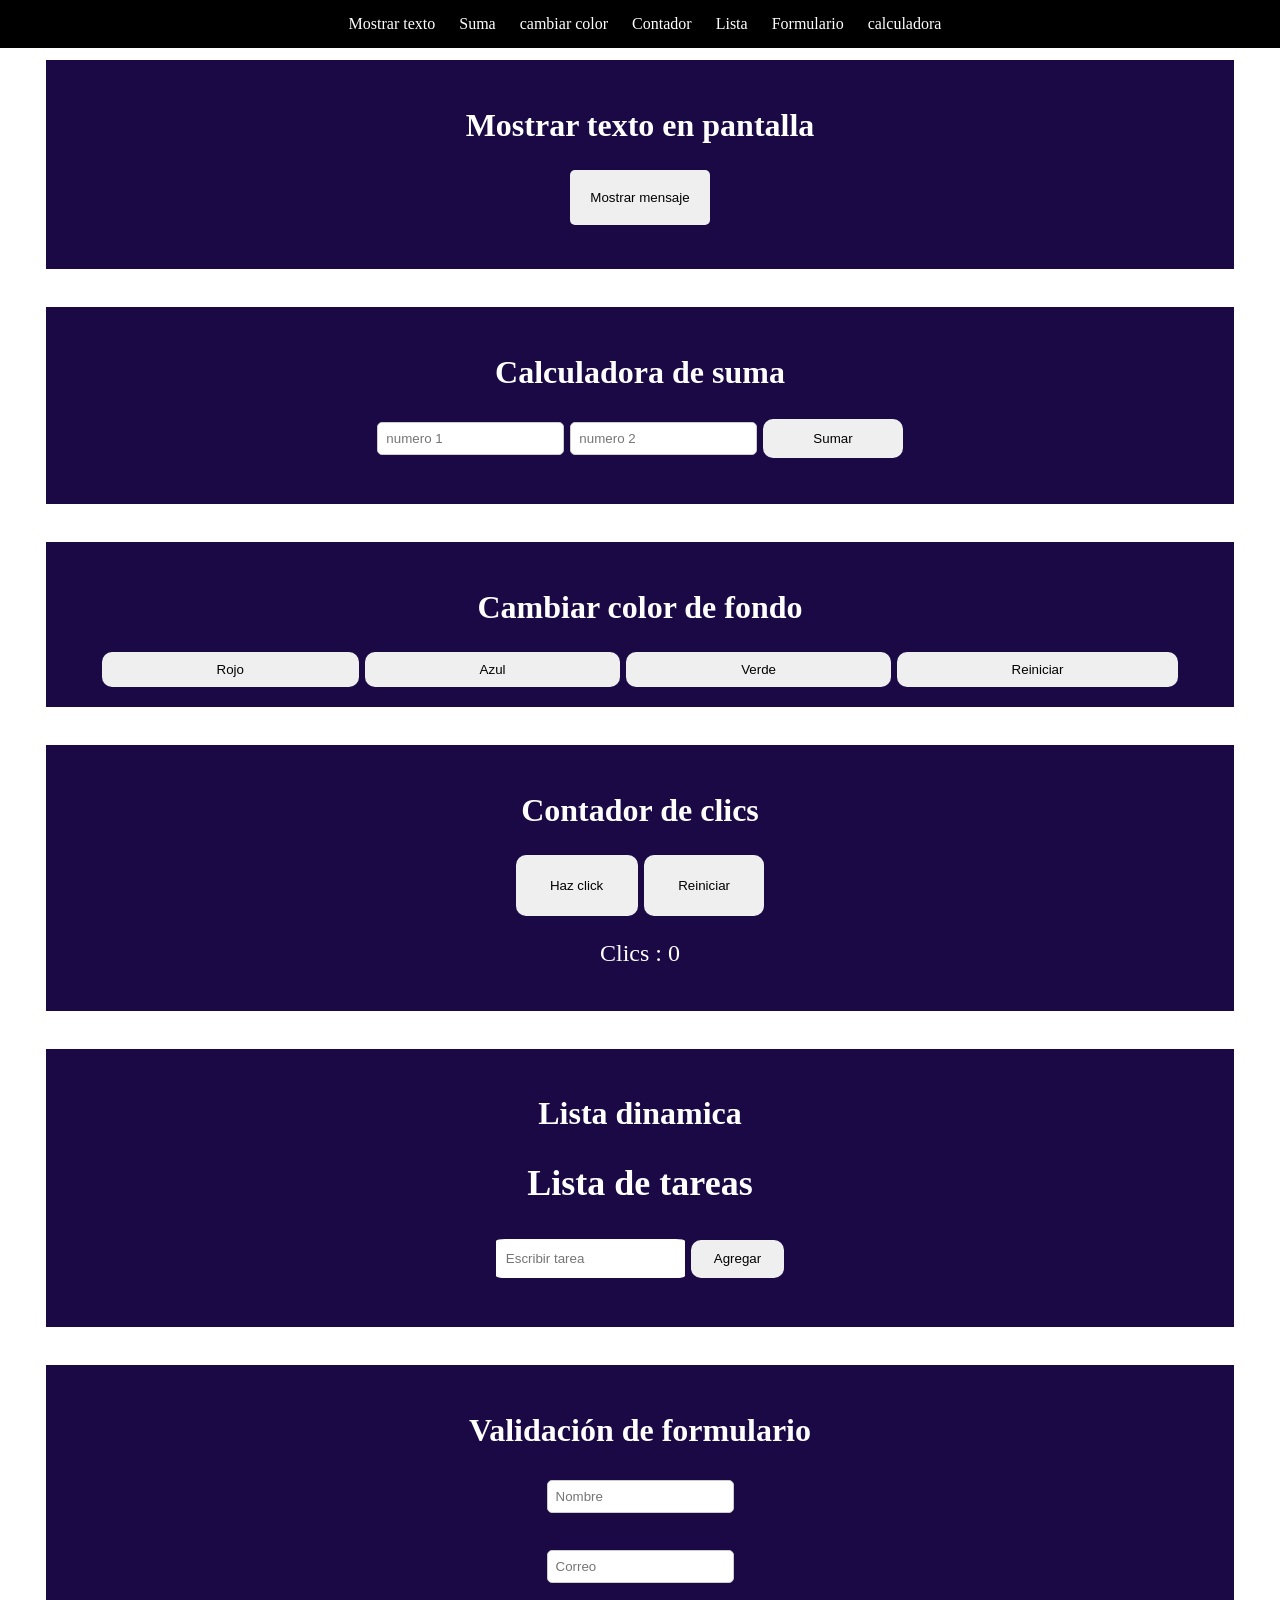
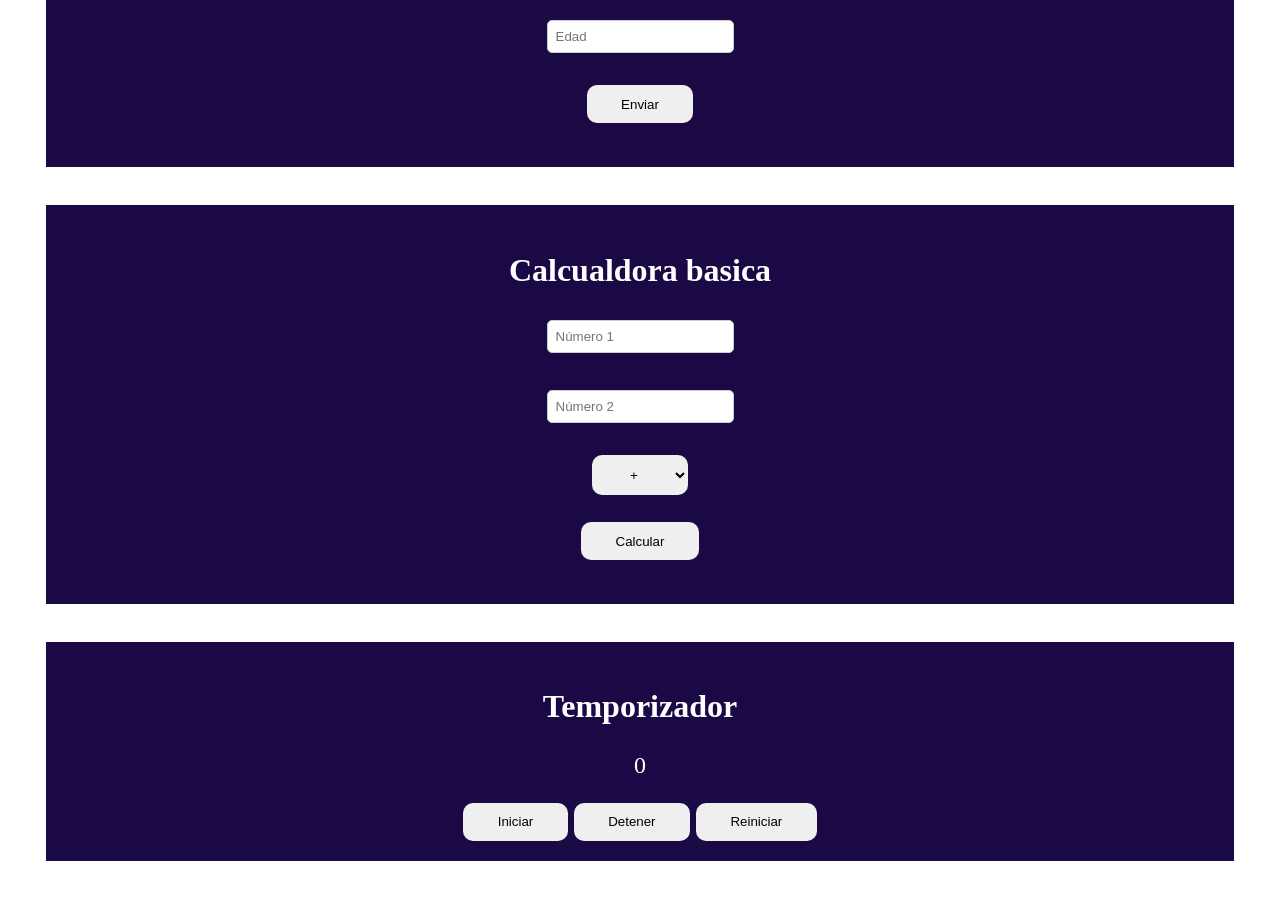
<file: practica js/index.html>
<!DOCTYPE html>
<html lang="en">
<head>
    <meta charset="UTF-8">
    <meta name="viewport" content="width=device-width, initial-scale=1.0">
    <title>index</title>
    <link rel="stylesheet" href="styles/styles.css">
</head>
<body>

    <div class="menu">

        <a href="#Mostrar texto">Mostrar texto</a>
        <a href="#calculadora">Suma</a>
        <a href="#color">cambiar color</a>
        <a href="#contador">Contador</a>
        <a href="#lista">Lista</a>
        <a href="#formulario">Formulario</a>
        <a href="#calculadoraBasica">calculadora</a>

    </div>

    <div id="Mostrar texto" class="Ejercicios">

        <h2 class="Titulo">Mostrar texto en pantalla</h2>

        <button id="btnMensaje">Mostrar mensaje</button>

        <p id="resultado"></p>

    </div>

    <div id="calculadora" class="Ejercicios">

        <h2 class="Titulo">Calculadora de suma</h2>
        
        <input  type="number" id="num1" placeholder="numero 1">
        <input  type="number" id="num2" placeholder="numero 2">
        
        <button id="total">Sumar</button>

        <p id="resultado2"></p>

    </div>

    <div id="color" class="Ejercicios">

        <h2 class="Titulo">Cambiar color de fondo</h2>
        <button id="rojo">Rojo</button>
        <button id="azul">Azul</button>
        <button id="verde">Verde</button>
        <button id="blanco">Reiniciar</button>
        
    </div>
    <div id="contador" class="Ejercicios">

        <h2 class="Titulo">Contador de clics</h2>

        <button id="btonContador">Haz click</button>
        <button id="btnReiniciar">Reiniciar</button>
        <p id="resultado3">Clics : 0</p>
        
    </div>

    <div id="lista" class="Ejercicios">

        <h2 class="Titulo">Lista dinamica</h2>

        <h2>Lista de tareas</h2>

        <input type="text" id="tarea" placeholder="Escribir tarea">
        <button id="btnAgregar">Agregar</button>

        <ul id="lista"></ul>
        
    </div>

    <div id="formulario" class="Ejercicios">

        <form id="formulario">

            <h2 class="Titulo">Validación de formulario</h2>

            <input type="text" id="nombre" placeholder="Nombre">
            <br><br>

            <input type="email" id="correo" placeholder="Correo">
            <br><br>

            <input type="number" id="edad" placeholder="Edad">
            <br><br>

            <button id="btnenviar" type="submit">Enviar</button>

            <p id="mensaje"></p>

        </form>

    </div>

    <div id="calculadoraBasica" class="Ejercicios">

        <h2 class="Titulo">Calcualdora basica</h2>

        <input type="number" id="numero1" placeholder="Número 1">
        <br><br>

        <input type="number" id="numero2" placeholder="Número 2">
        <br><br>

        <select id="operacion">
        <option value="+">+</option>
        <option value="-">-</option>
        <option value="*">*</option>
        <option value="/">/</option>
        </select>

        <br><br>

        <button id="calcular">Calcular</button>

        <p id="resultadoCalc"></p>
        
    </div>


    <div id="temporizador" class="Ejercicios">

        <h2 class="Titulo">Temporizador</h2>
        
        <p id="tiempo">0</p>

        <button id="iniciar">Iniciar</button>
        <button id="detener">Detener</button>
        <button id="reiniciar">Reiniciar</button>


    </div>

    <script src="js/scrip.js"></script>
</body>
</html>
</file>
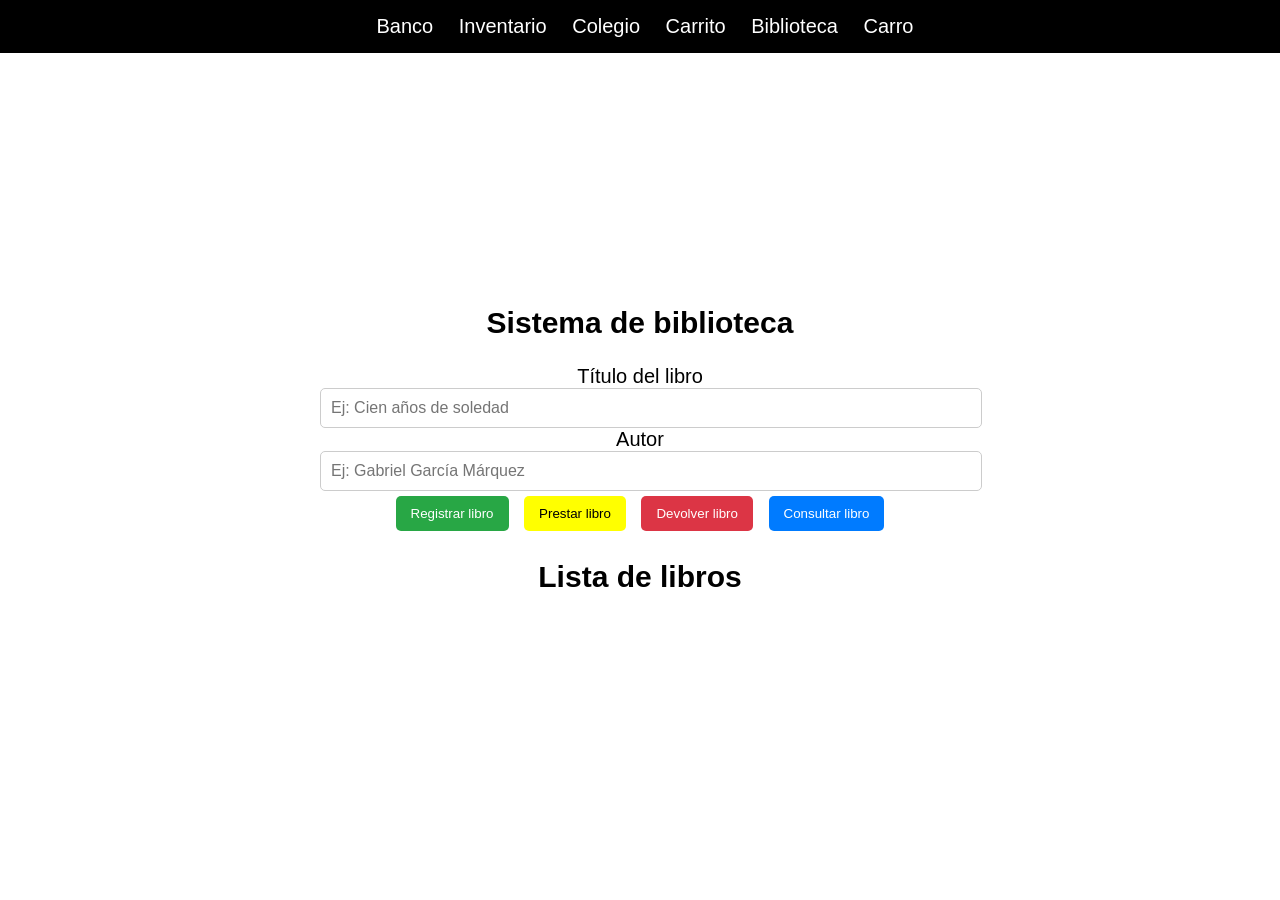
<file: practica js 2/Biblioteca.html>
<!DOCTYPE html>
<html lang="en">
<head>
    <meta charset="UTF-8">
    <meta name="viewport" content="width=device-width, initial-scale=1.0">
    <title>Biblioteca</title>
    <link rel="stylesheet" href="styles/styles.css">
</head>
<body>

    <div class="menu">

        <a href="index.html">Banco</a>
        <a href="Inventario.html">Inventario</a>
        <a href="Colegio.html">Colegio</a>
        <a href="Carrito.html">Carrito</a>
        <a href="Biblioteca.html">Biblioteca</a>
        <a href="Carros.html">Carro</a>
    </div>

    <div id="Banco" class="Ejercicios">

        <h2>Sistema de biblioteca</h2>

        <label>Título del libro</label>
        <input type="text" id="titulo" placeholder="Ej: Cien años de soledad">

        <label>Autor</label>
        <input type="text" id="autor" placeholder="Ej: Gabriel García Márquez">

        <div class="botones">
        <button id="btnRegistrar">Registrar libro</button>
        <button id="btnPrestar">Prestar libro</button>
        <button id="btnDevolver">Devolver libro</button>
        <button id="btnConsultar">Consultar libro</button>
        </div>

        <p id="resultadoLibro"></p>

        <h2>Lista de libros</h2>
        <ul id="listaLibros"></ul>


    </div>

    <script src="js/Bilioteca.js"></script>
</body>
</html>
</file>
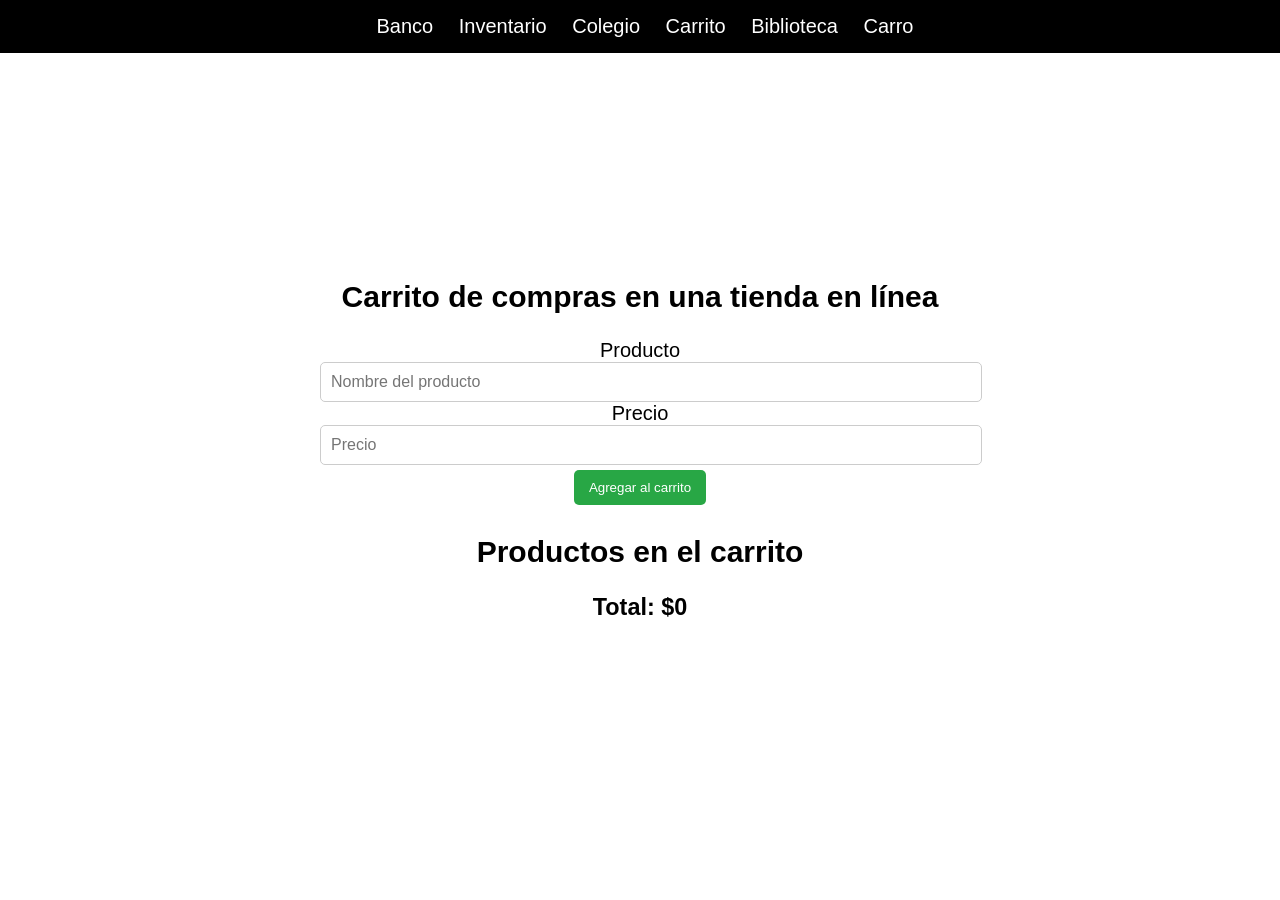
<file: practica js 2/Carrito.html>
<!DOCTYPE html>
<html lang="en">
<head>
    <meta charset="UTF-8">
    <meta name="viewport" content="width=device-width, initial-scale=1.0">
    <title>Carrito</title>
    <link rel="stylesheet" href="styles/styles.css">
</head>
<body>

    <div class="menu">

        <a href="index.html">Banco</a>
        <a href="Inventario.html">Inventario</a>
        <a href="Colegio.html">Colegio</a>
        <a href="Carrito.html">Carrito</a>
        <a href="Biblioteca.html">Biblioteca</a>
        <a href="Carros.html">Carro</a>
    
    </div>

    <div id="Banco" class="Ejercicios">

        <h2>Carrito de compras en una tienda en línea</h2>
        <label>Producto</label>
        <input type="text" id="producto" placeholder="Nombre del producto">

        <label>Precio</label>
        <input type="number" id="precio" placeholder="Precio">

        <button id="btnAgregar">Agregar al carrito</button>

        <h2>Productos en el carrito</h2>
        <ul id="listaCarrito"></ul>

        <h3>Total: $<span id="total">0</span></h3>

    </div>

    <script src="js/Carrito.js"></script>
</body>
</html>
</file>
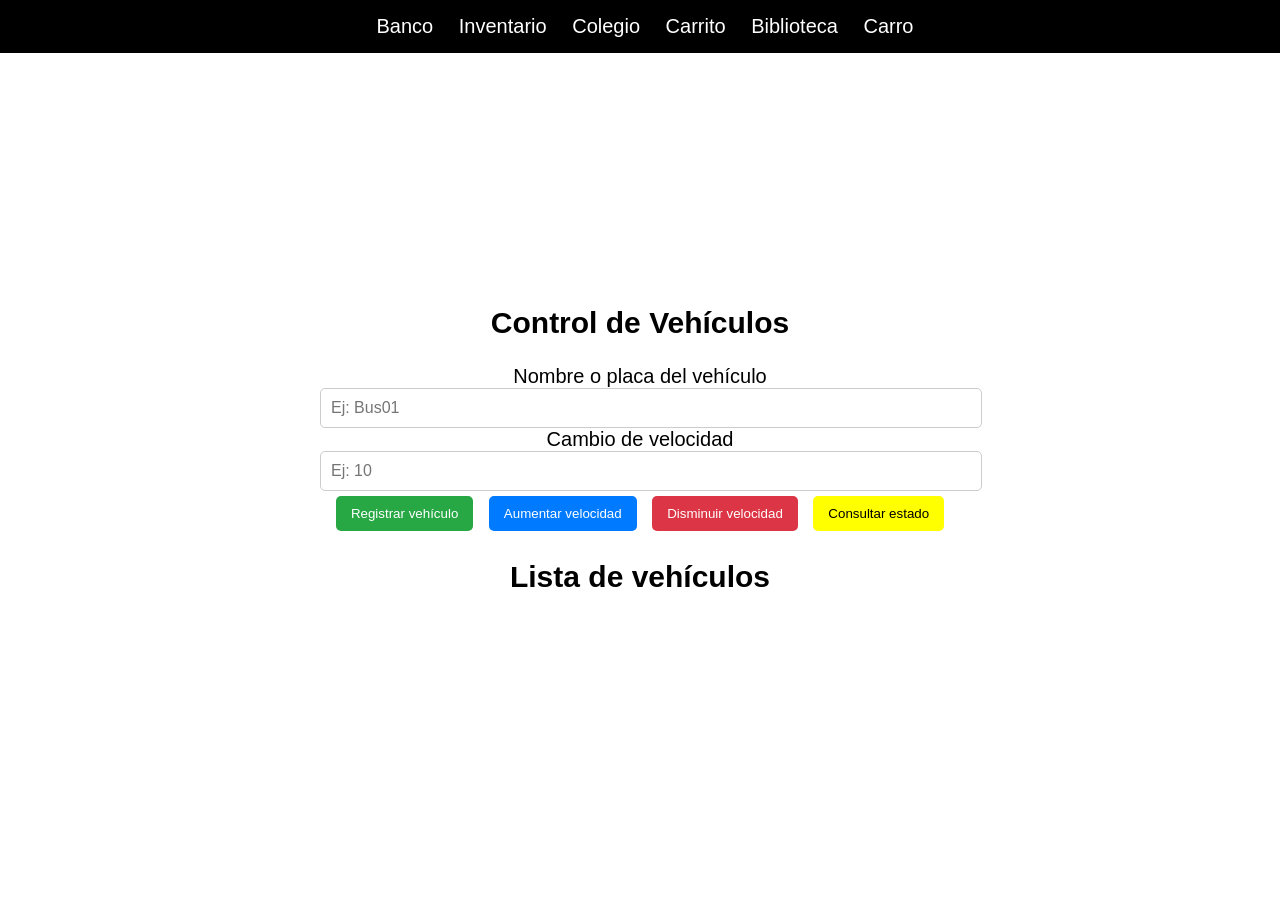
<file: practica js 2/Carros.html>
<!DOCTYPE html>
<html lang="en">
<head>
    <meta charset="UTF-8">
    <meta name="viewport" content="width=device-width, initial-scale=1.0">
    <title>Carro</title>
    <link rel="stylesheet" href="styles/styles.css">
</head>
<body>

    <div class="menu">

        <a href="index.html">Banco</a>
        <a href="Inventario.html">Inventario</a>
        <a href="Colegio.html">Colegio</a>
        <a href="Carrito.html">Carrito</a>
        <a href="Biblioteca.html">Biblioteca</a>
        <a href="Carros.html">Carro</a>
    
    </div>

    <div id="Banco" class="Ejercicios">
        <h2>Control de Vehículos</h2>
        <label>Nombre o placa del vehículo</label>
        <input type="text" id="vehiculo" placeholder="Ej: Bus01">

        <label>Cambio de velocidad</label>
        <input type="number" id="velocidad" placeholder="Ej: 10">

        <button id="btnRegistrarVehiculo">Registrar vehículo</button>
        <button id="btnAcelerar">Aumentar velocidad</button>
        <button id="btnFrenar">Disminuir velocidad</button>
        <button id="btnConsultarVehiculo">Consultar estado</button>

        <p id="resultadoVehiculo"></p>

        <h2>Lista de vehículos</h2>
        <ul id="listaVehiculos"></ul>
    </div>
    

    <script src="js/Carros.js"></script>
</body>
</html>
</file>
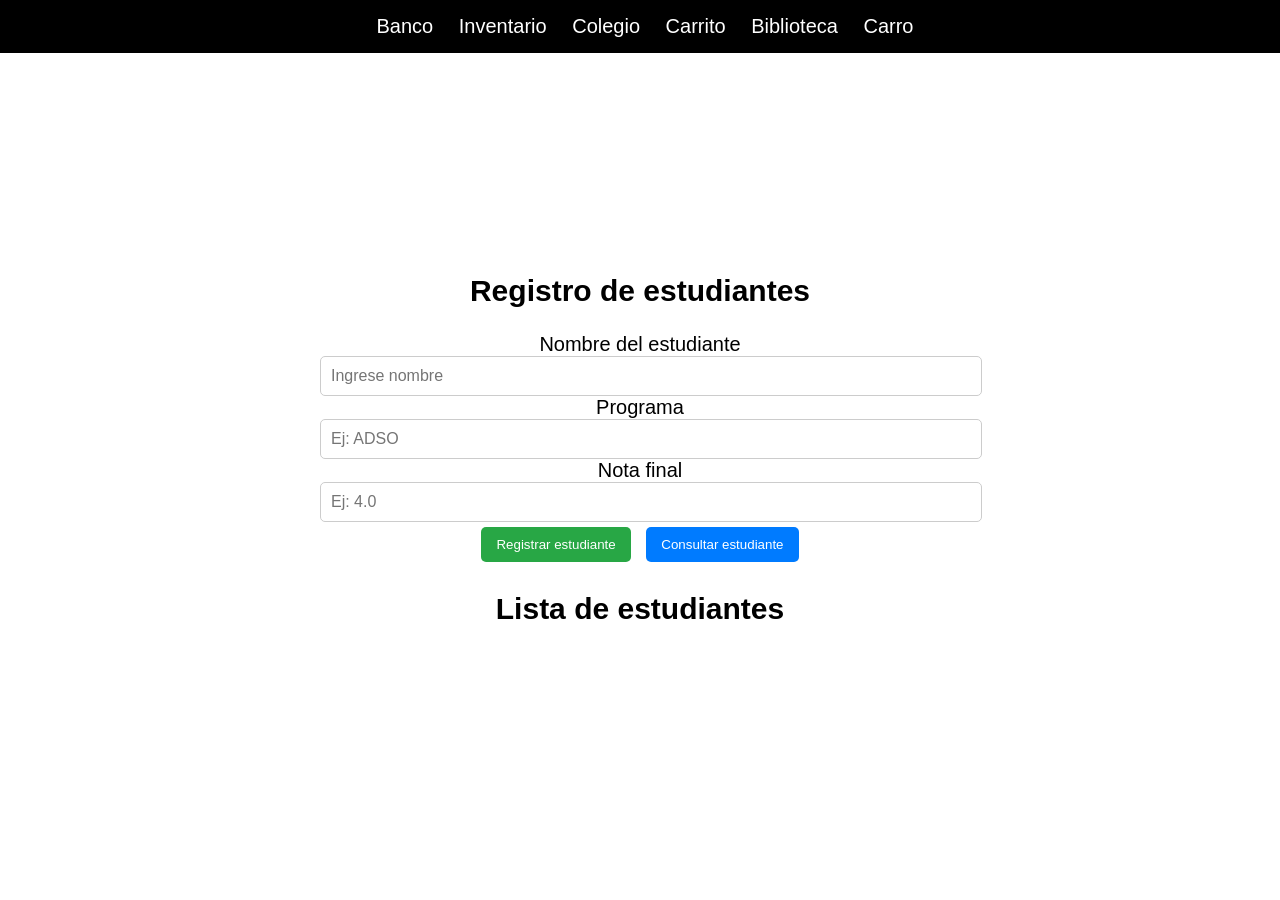
<file: practica js 2/Colegio.html>
<!DOCTYPE html>
<html lang="en">
<head>
    <meta charset="UTF-8">
    <meta name="viewport" content="width=device-width, initial-scale=1.0">
    <title>Colegio</title>
    <link rel="stylesheet" href="styles/styles.css">
</head>
<body>

    <div class="menu">

        <a href="index.html">Banco</a>
        <a href="Inventario.html">Inventario</a>
        <a href="Colegio.html">Colegio</a>
        <a href="Carrito.html">Carrito</a>
        <a href="Biblioteca.html">Biblioteca</a>
        <a href="Carros.html">Carro</a>

    </div>

    <div id="Banco" class="Ejercicios">

        <h2>Registro de estudiantes</h2>

        <label>Nombre del estudiante</label>
        <input type="text" id="nombreEstudiante" placeholder="Ingrese nombre">

        <label>Programa</label>
        <input type="text" id="programa" placeholder="Ej: ADSO">

        <label>Nota final</label>
        <input type="number" id="nota" placeholder="Ej: 4.0">

        <div class="botones">
        <button id="btnRegistrar">Registrar estudiante</button>
        <button id="btnConsultar">Consultar estudiante</button>
        </div>

        <p id="resultadoEstudiante"></p>

        <h2>Lista de estudiantes</h2>
        <ul id="listaEstudiantes"></ul>

    </div>

    <script src="js/Colegio.js"></script>
</body>
</html>
</file>
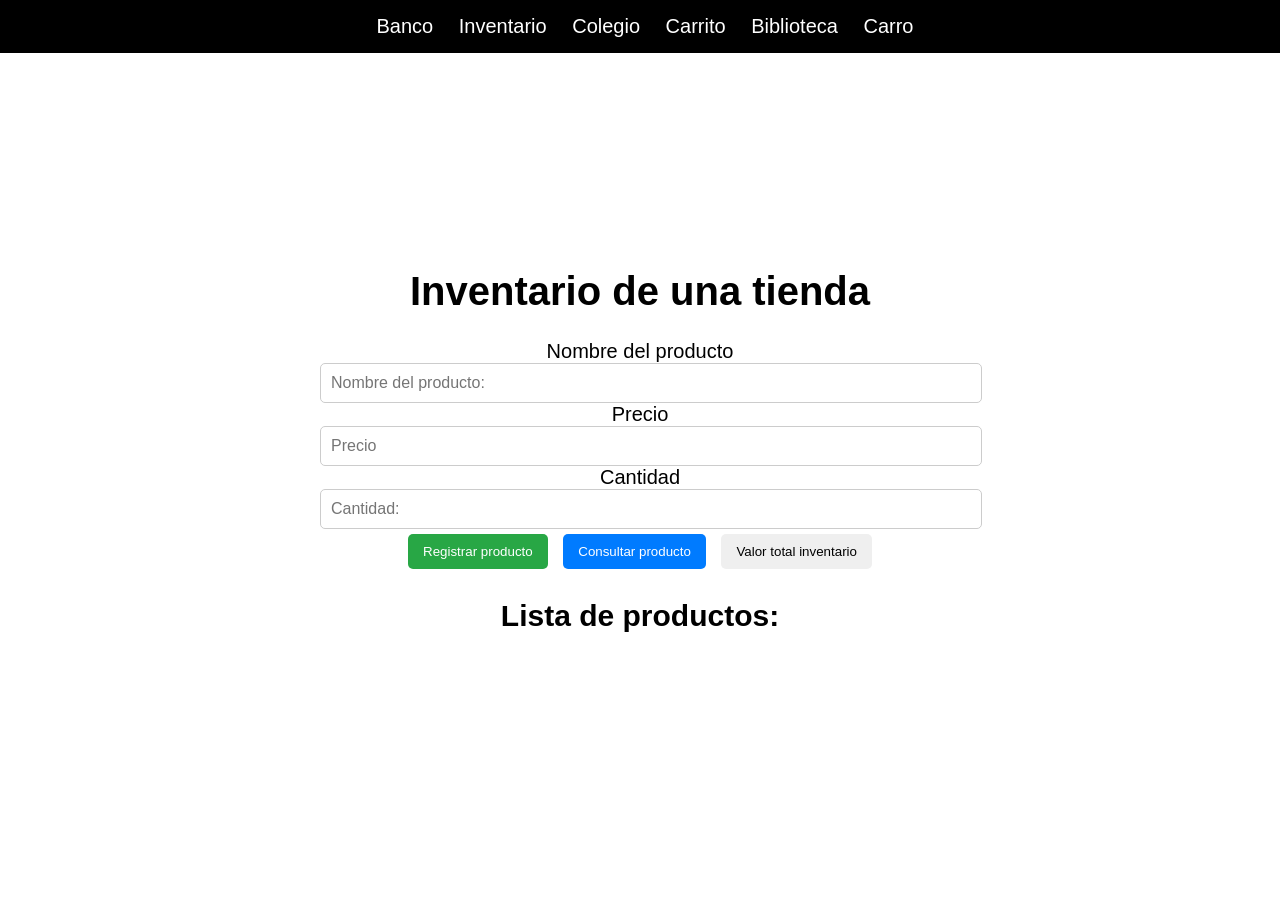
<file: practica js 2/Inventario.html>
<!DOCTYPE html>
<html lang="en">
<head>
    <meta charset="UTF-8">
    <meta name="viewport" content="width=device-width, initial-scale=1.0">
    <title>Inventario</title>
    <link rel="stylesheet" href="styles/styles.css">
</head>
<body>

    <div class="menu">

        <a href="index.html">Banco</a>
        <a href="Inventario.html">Inventario</a>
        <a href="Colegio.html">Colegio</a>
        <a href="Carrito.html">Carrito</a>
        <a href="Biblioteca.html">Biblioteca</a>
        <a href="Carros.html">Carro</a>
    
    </div>

    <div class="Ejercicios">
        
        <h1>Inventario de una tienda</h1>

        <label>Nombre del producto</label>
        <input type="text" id="nombreProducto" placeholder="Nombre del producto: ">

        <label>Precio</label>
        <input type="number" id="precioProducto" placeholder=Precio de producto:">

        <label>Cantidad</label>
        <input type="number" id="cantidadProducto" placeholder="Cantidad: ">

        <div class="botones">
        <button id="btnRegistrar">Registrar producto</button>
        <button id="btnConsultar">Consultar producto</button>
        <button id="btnTotal">Valor total inventario</button>
        </div>

        <p id="resultadoInventario"></p>

        <h2>Lista de productos:</h2>
        <ul id="listaProductos"></ul>


        <script src="js/Inventario.js"></script>
    </div>

</body>
</html>
</file>
<file: practica js/styles/styles.css>
body{
    text-align: center;
    margin-top: 60px;

}

#btnMensaje{
    

    color: #000000;             
    padding: 20px 20px;
    border: none;
    border-radius: 5px;
}

.Titulo{

    font-size: 2.0rem;
    text-align: center;
}

.Ejercicios{
    background-color: #1a0945;
    color: white;
    padding: 20px;
    font-size: 24px;
    margin: 3%;
    
}

.menu{
    position: fixed;
    top: 0;
    left: 0;
    width: 100%;
    background-color: rgb(0, 0, 0);
    padding: 15px;
    
}

.menu a{
    color: white;
    margin-right: 20px;
    text-decoration: none;
}

#total{
              
    padding: 12px 50px;
    border: none;
    border-radius: 10px; 

}
#rojo{
    padding: 10px 10%;
    border: none;
    border-radius: 10px;
}
#azul{
    padding: 10px 10%;
    border: none;
    border-radius: 10px;
}
#verde{
    padding: 10px 10%;
    border: none;
    border-radius: 10px;
}
#blanco{
    padding: 10px 10%;
    border: none;
    border-radius: 10px;
}
#btonContador{
    border: none;
    border-radius: 10px;
    padding: 2% 3%;

}
#btnReiniciar{
    border: none;
    border-radius: 10px;
    padding: 2% 3%;
}
#tarea{
    padding: 12px 10px;
    border: none;
    border-radius: 5%;
}
#btnAgregar{
    border: none;
    border-radius: 10px;
    padding: 1% 2%;
}
input{
    padding:8px;
    border:1px solid #ccc;
    border-radius:5px;
    margin:5px 0;
}
#btnenviar{
    border: none;
    border-radius: 10px;
    padding: 1% 3%;

}
#calcular{
    border: none;
    border-radius: 10px;
    padding: 1% 3%
}
#operacion{
    border: none;
    border-radius: 10px;
    padding: 1% 3%
}
#iniciar{
    border: none;
    border-radius: 10px;
    padding: 1% 3%
}
#detener{
    border: none;
    border-radius: 10px;
    padding: 1% 3%
}
#reiniciar{
    border: none;
    border-radius: 10px;
    padding: 1% 3%
}
</file>
<file: practica js 2/styles/styles.css>
body{
font-family: Helvetica;
display: flex;
font-size: 20px;
justify-content: center;
align-items: center;
height: 100vh;
margin: 0;
}

.menu{
    position: fixed;
    top: 0;
    left: 0;
    width: 100%;
    background-color: rgb(0, 0, 0);
    padding: 15px;
    text-align: center;
}

.menu a{
    color: white;
    margin-right: 20px;
    text-decoration: none;
}


.Ejercicios{
background: white;
padding: 30px;
border-radius: 10px;
width: 50%;
text-align: center;
}

input{
width: 100%;
padding: 10px;
border-radius: 5px;
border: 1px solid #ccc;
font-size: 16px;
font-family: Helvetica;
}

button{
padding: 10px 15px;
margin: 5px;
border: none;
border-radius: 5px;
cursor: pointer;
}

#btnIngresar{
background: #28a745;
color: white;
}

#btnRetirar{
background: #dc3545;
color: white;
}

#btnConsultar{
background: #007bff;
color: white;
}
#btnRegistrar{
    background: #28a745;
    color: white;
}
#btnAgregar{
 background: #28a745;
color: white;   
}
#btnDevolver{
    background: #dc3545;
    color: white;
}
#btnPrestar{
    background-color: yellow;
    color: rgb(0, 0, 0);
}
#btnRegistrarVehiculo{
background: #28a745;
color: white;  
}
#btnAcelerar{
background: #007bff;
color: white;
}
#btnFrenar{
    background: #dc3545;
    color: white;
}
#btnConsultarVehiculo{
    background-color: yellow;
    color: rgb(0, 0, 0);
}

ul{
text-align: left;
margin-top: 15px;
}
</file>
